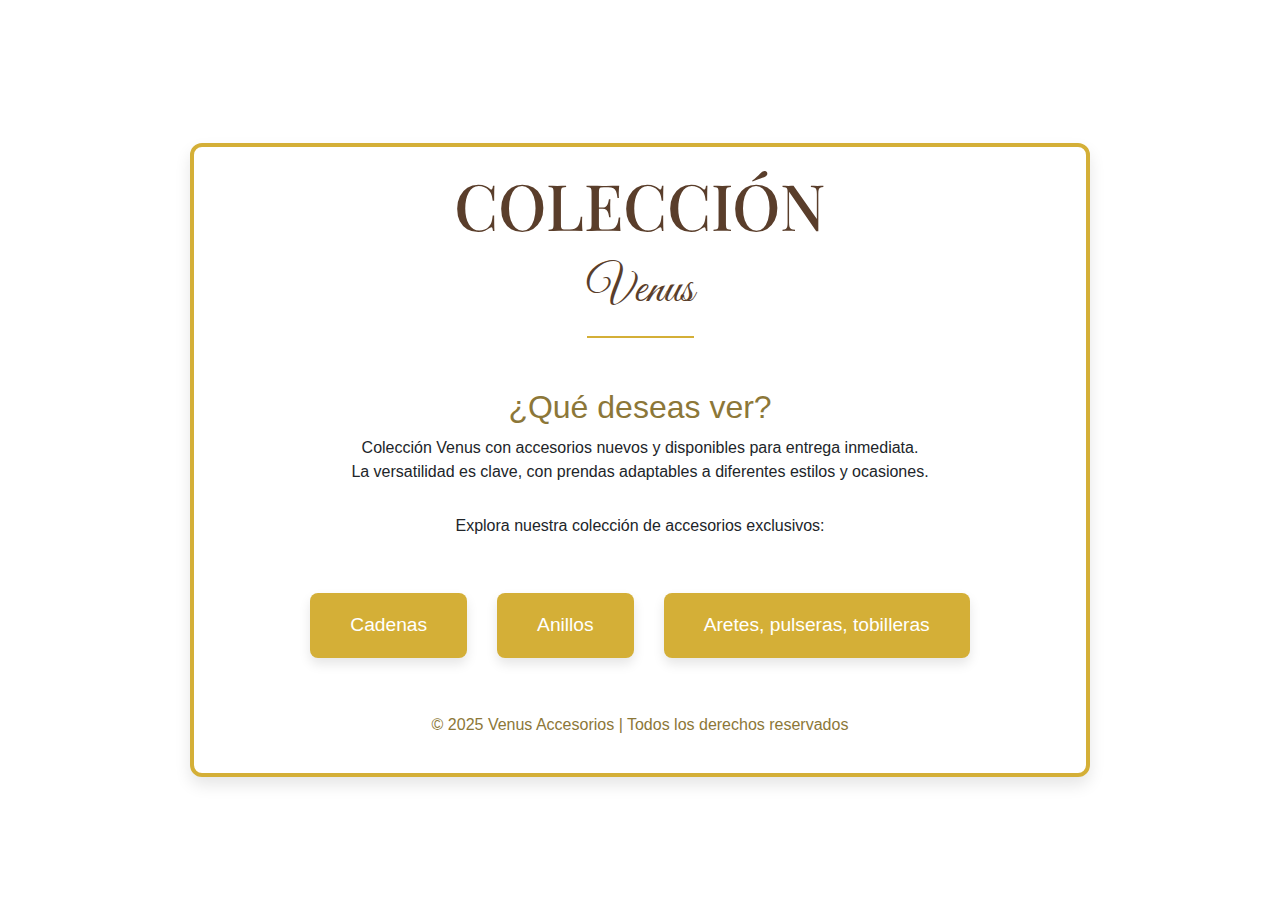
<file: index.html>
<!DOCTYPE html>
<html lang="es">
<head>
    <meta charset="UTF-8">
    <meta name="viewport" content="width=device-width, initial-scale=1.0">
    <title>Venus Accesorios</title>
    <link href="https://cdn.jsdelivr.net/npm/bootstrap@5.3.0/dist/css/bootstrap.min.css" rel="stylesheet">
    <link rel="stylesheet" href="./css/style.css">
</head>
<body>
    <div class="container">
        <header>
            <h1>COLECCIÓN</h1>
            <p>Venus</p>
        </header>
        <main>
            <section class="intro">
                <h2>¿Qué deseas ver?</h2>
                <p>Colección Venus con accesorios nuevos y disponibles para entrega inmediata.<br>
                La versatilidad es clave, con prendas adaptables a diferentes estilos y ocasiones.</p>
                <p>Explora nuestra colección de accesorios exclusivos:</p>
                <div class="options">
                    <a href="./html/cadenas.html" class="option">Cadenas</a>
                    <a href="./html/anillos.htm" class="option">Anillos</a>
                    <a href="./html/aretes.html" class="option">Aretes, pulseras, tobilleras</a>
            </section>
        </main>
        <footer>
            <p>&copy; 2025 Venus Accesorios | Todos los derechos reservados</p>
        </footer>
    </div>
</body>
</html>
</file>
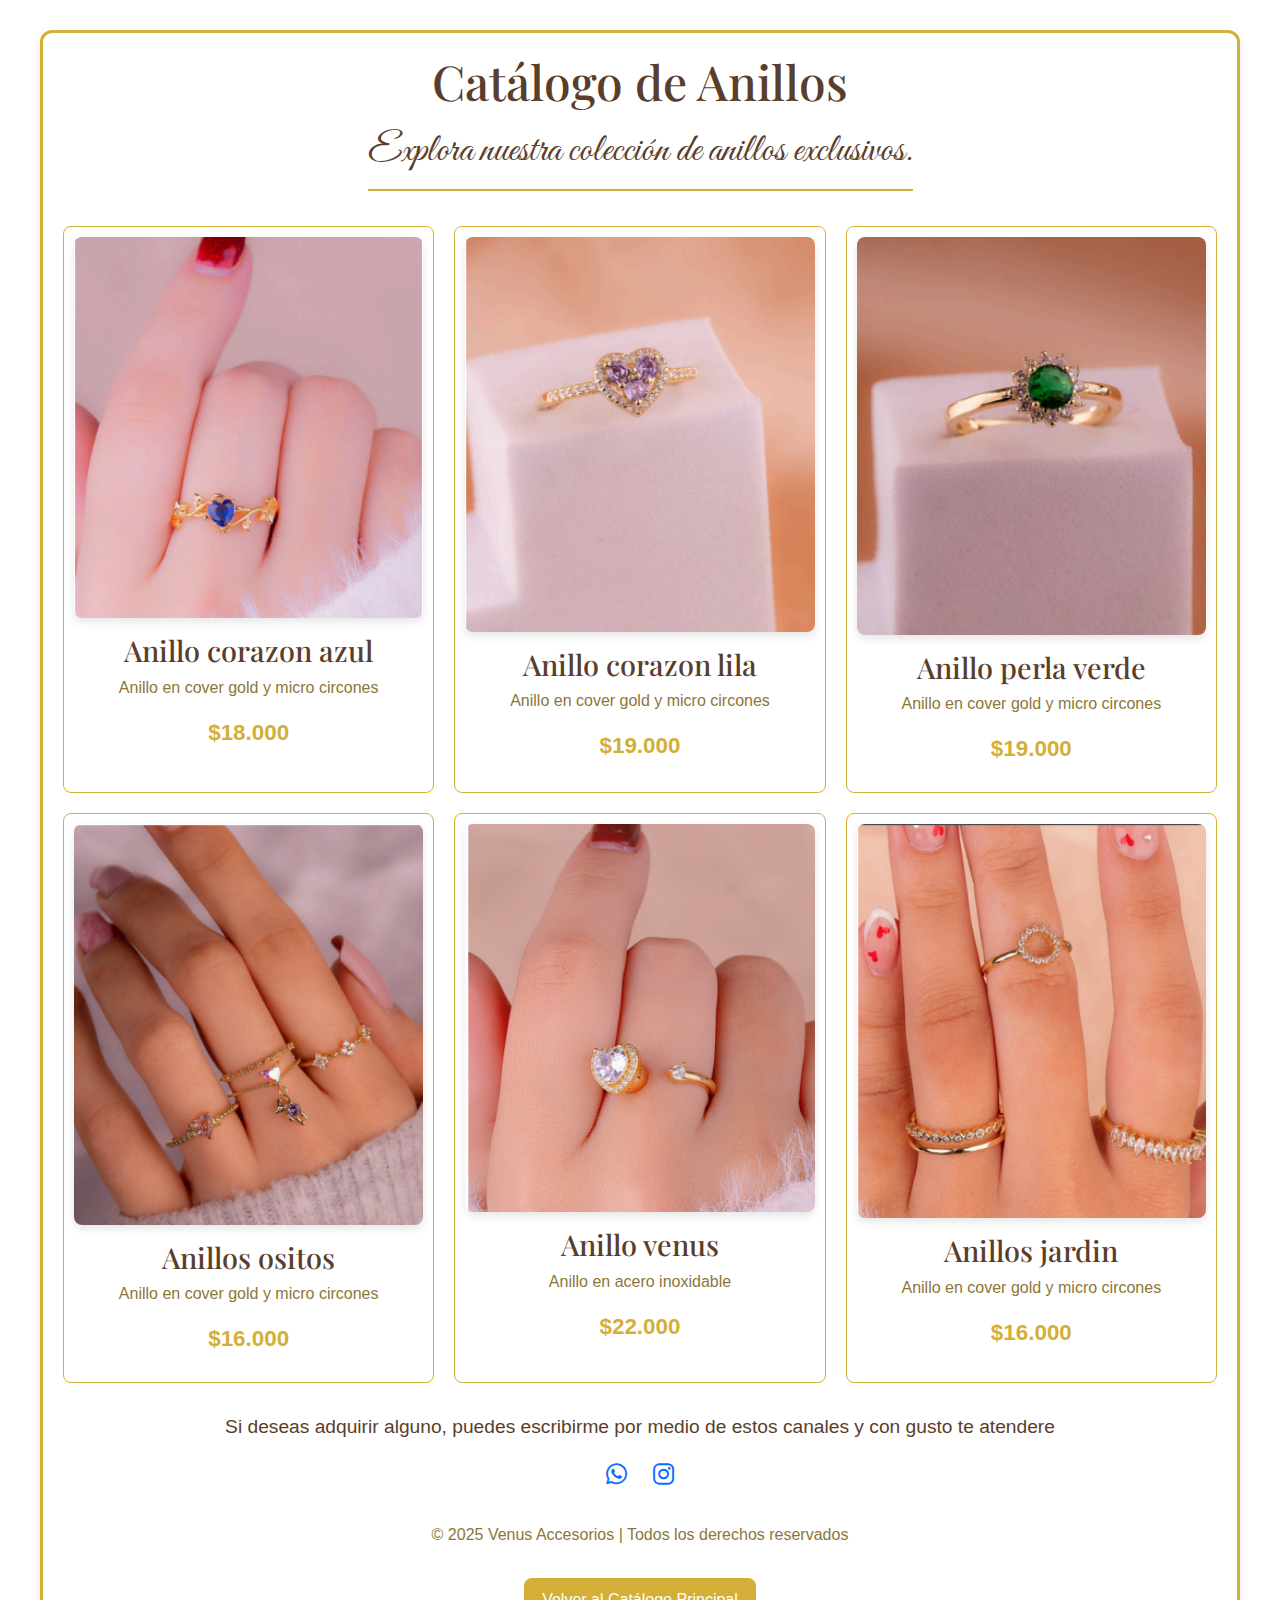
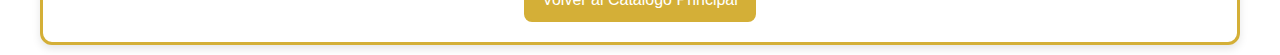
<file: html/anillos.htm>
<!DOCTYPE html>
<html lang="es">

<head>
    <meta charset="UTF-8">
    <meta name="viewport" content="width=device-width, initial-scale=1.0">
    <title>Anillos - Venus Accesorios</title>
    <link href="https://cdn.jsdelivr.net/npm/bootstrap@5.3.0/dist/css/bootstrap.min.css" rel="stylesheet">
    <link rel="stylesheet" href="../css/catalogo.css">
    <link rel="stylesheet" href="https://cdnjs.cloudflare.com/ajax/libs/font-awesome/6.0.0-beta3/css/all.min.css">
</head>

<body>
    <div class="container">
        <header>
            <h1>Catálogo de Anillos</h1>
            <p>Explora nuestra colección de anillos exclusivos.</p>
        </header>
        <main>
            <section class="catalogo">
                <div class="product">
                    <img src="../imagenes/anillos/anillo corazon azul.png" alt="Anillo corazon azul">
                    <h3>Anillo corazon azul</h3>
                    <p>Anillo en cover gold y micro circones</p>
                    <p class="price">$18.000</p>
                </div>
                <div class="product">
                    <img src="../imagenes/anillos/anillo corazon lila.png" alt="Anillo corazon lila">
                    <h3>Anillo corazon lila</h3>
                    <p>Anillo en cover gold y micro circones</p>
                    <p class="price">$19.000</p>
                </div>
                <div class="product">
                    <img src="../imagenes/anillos/anillo perla verde.png" alt="Anillo perla verde">
                    <h3>Anillo perla verde</h3>
                    <p>Anillo en cover gold y micro circones</p>
                    <p class="price">$19.000</p>
                </div>
                <div class="product">
                    <img src="../imagenes/anillos/anillo ositos.png" alt="Anillo ositos">
                    <h3>Anillos ositos</h3>
                    <p>Anillo en cover gold y micro circones</p>
                    <p class="price">$16.000</p>
                </div>
                <div class="product">
                    <img src="../imagenes/anillos/anillo venus.png" alt="Anillo venus">
                    <h3>Anillo venus</h3>
                    <p>Anillo en acero inoxidable</p>
                    <p class="price">$22.000</p>
                </div>
                <div class="product">
                    <img src="../imagenes/anillos/anillos jardin.png" alt="Anillo jardin">
                    <h3>Anillos jardin</h3>
                    <p>Anillo en cover gold y micro circones</p>
                    <p class="price">$16.000</p>
                </div>
            </section>
        </main>
        <section class="contact">
            <p>Si deseas adquirir alguno, puedes escribirme por medio de estos canales y con gusto te atendere</p>
            <div class="social-icons">
                <!-- WhatsApp Icon -->
                <a href="https://wa.me/qr/64JUYFFFS42DN1 " target="_blank">
                    <i class="fab fa-whatsapp"></i>
                </a>
                <!-- Instagram Icon -->
                <a href="https://www.instagram.com/venus.accesoriosbq/profilecard/?igsh=MWl0bGtvc3hobWs2eg== " target="_blank">
                    <i class="fab fa-instagram"></i>
                </a>
            </div>
        </section>
        <footer>
            <p>&copy; 2025 Venus Accesorios | Todos los derechos reservados</p>
        </footer>

        
       

        <!-- Botón para volver al catálogo principal con la clase personalizada -->
        <a href="../index.html" class="btn-custom">Volver al Catálogo Principal</a>
    </div>
</body>

</html>
</file>
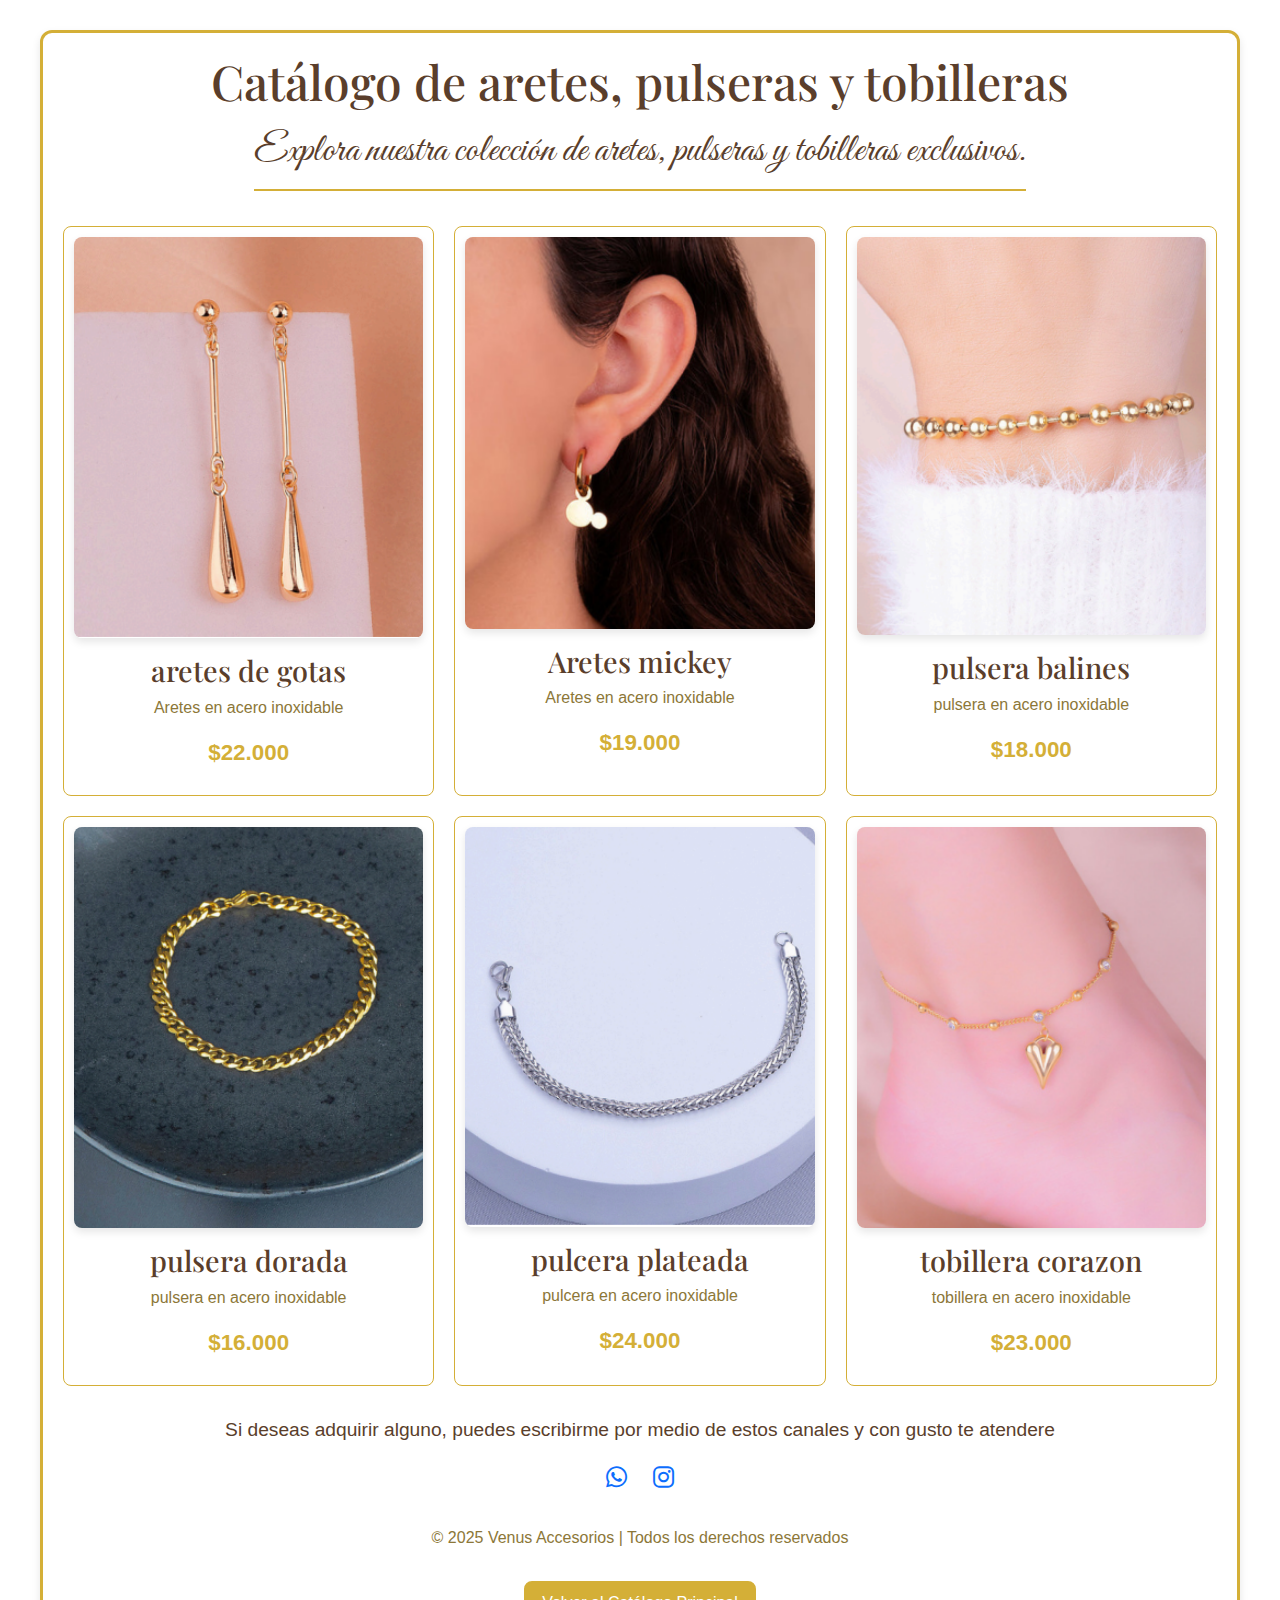
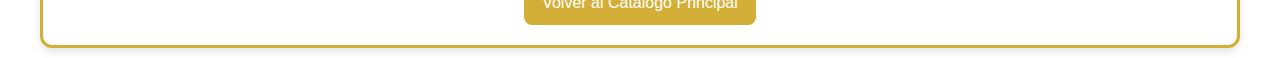
<file: html/aretes.html>
<!DOCTYPE html>
<html lang="es">

<head>
    <meta charset="UTF-8">
    <meta name="viewport" content="width=device-width, initial-scale=1.0">
    <title>Anillos - Venus Accesorios</title>
    <link href="https://cdn.jsdelivr.net/npm/bootstrap@5.3.0/dist/css/bootstrap.min.css" rel="stylesheet">
    <link rel="stylesheet" href="../css/catalogo.css">
    <link rel="stylesheet" href="https://cdnjs.cloudflare.com/ajax/libs/font-awesome/6.0.0-beta3/css/all.min.css">
</head>

<body>
    <div class="container">
        <header>
            <h1>Catálogo de aretes, pulseras y tobilleras</h1>
            <p>Explora nuestra colección de aretes, pulseras y tobilleras exclusivos.</p>
        </header>
        <main>
            <section class="catalogo">
                <div class="product">
                    <img src="../imagenes/aretes/aretes gotas.png" alt="aretes de gotas">
                    <h3>aretes de gotas</h3>
                    <p>Aretes en acero inoxidable</p>
                    <p class="price">$22.000</p>
                </div>
                <div class="product">
                    <img src="../imagenes/aretes/aretes mijie.png" alt="Aretes mickey">
                    <h3>Aretes mickey</h3>
                    <p>Aretes en acero inoxidable</p>
                    <p class="price">$19.000</p>
                </div>
                <div class="product">
                    <img src="../imagenes/pulseras/pulsera balines.png" alt="pulsera balines">
                    <h3>pulsera balines</h3>
                    <p>pulsera en acero inoxidable</p>
                    <p class="price">$18.000</p>
                </div>
                <div class="product">
                    <img src="../imagenes/pulseras/pulsera dorada.png" alt="pulsera dorada">
                    <h3>pulsera dorada</h3>
                    <p>pulsera en acero inoxidable</p>
                    <p class="price">$16.000</p>
                </div>
                <div class="product">
                    <img src="../imagenes/pulseras/pulsera plateada.png" alt="pulsera plateada">
                    <h3>pulcera plateada</h3>
                    <p>pulcera en acero inoxidable</p>
                    <p class="price">$24.000</p>
                </div>
                <div class="product">
                    <img src="../imagenes/tovilleras/tobillera corazon.png" alt="tobillera corazon">
                    <h3>tobillera corazon</h3>
                    <p>tobillera en acero inoxidable</p>
                    <p class="price">$23.000</p>
                </div>
            </section>
        </main>
        <section class="contact">
            <p>Si deseas adquirir alguno, puedes escribirme por medio de estos canales y con gusto te atendere</p>
            <div class="social-icons">
                <!-- WhatsApp Icon -->
                <a href="https://wa.me/qr/64JUYFFFS42DN1 " target="_blank">
                    <i class="fab fa-whatsapp"></i>
                </a>
               
                <a href="https://www.instagram.com/venus.accesoriosbq/profilecard/?igsh=MWl0bGtvc3hobWs2eg== " target="_blank">
                    <i class="fab fa-instagram"></i>
                </a>
            </div>
        </section>
        <footer>
            <p>&copy; 2025 Venus Accesorios | Todos los derechos reservados</p>
        </footer>

        
       

        <a href="../index.html" class="btn-custom">Volver al Catálogo Principal</a>
    </div>
</body>

</html>
</file>
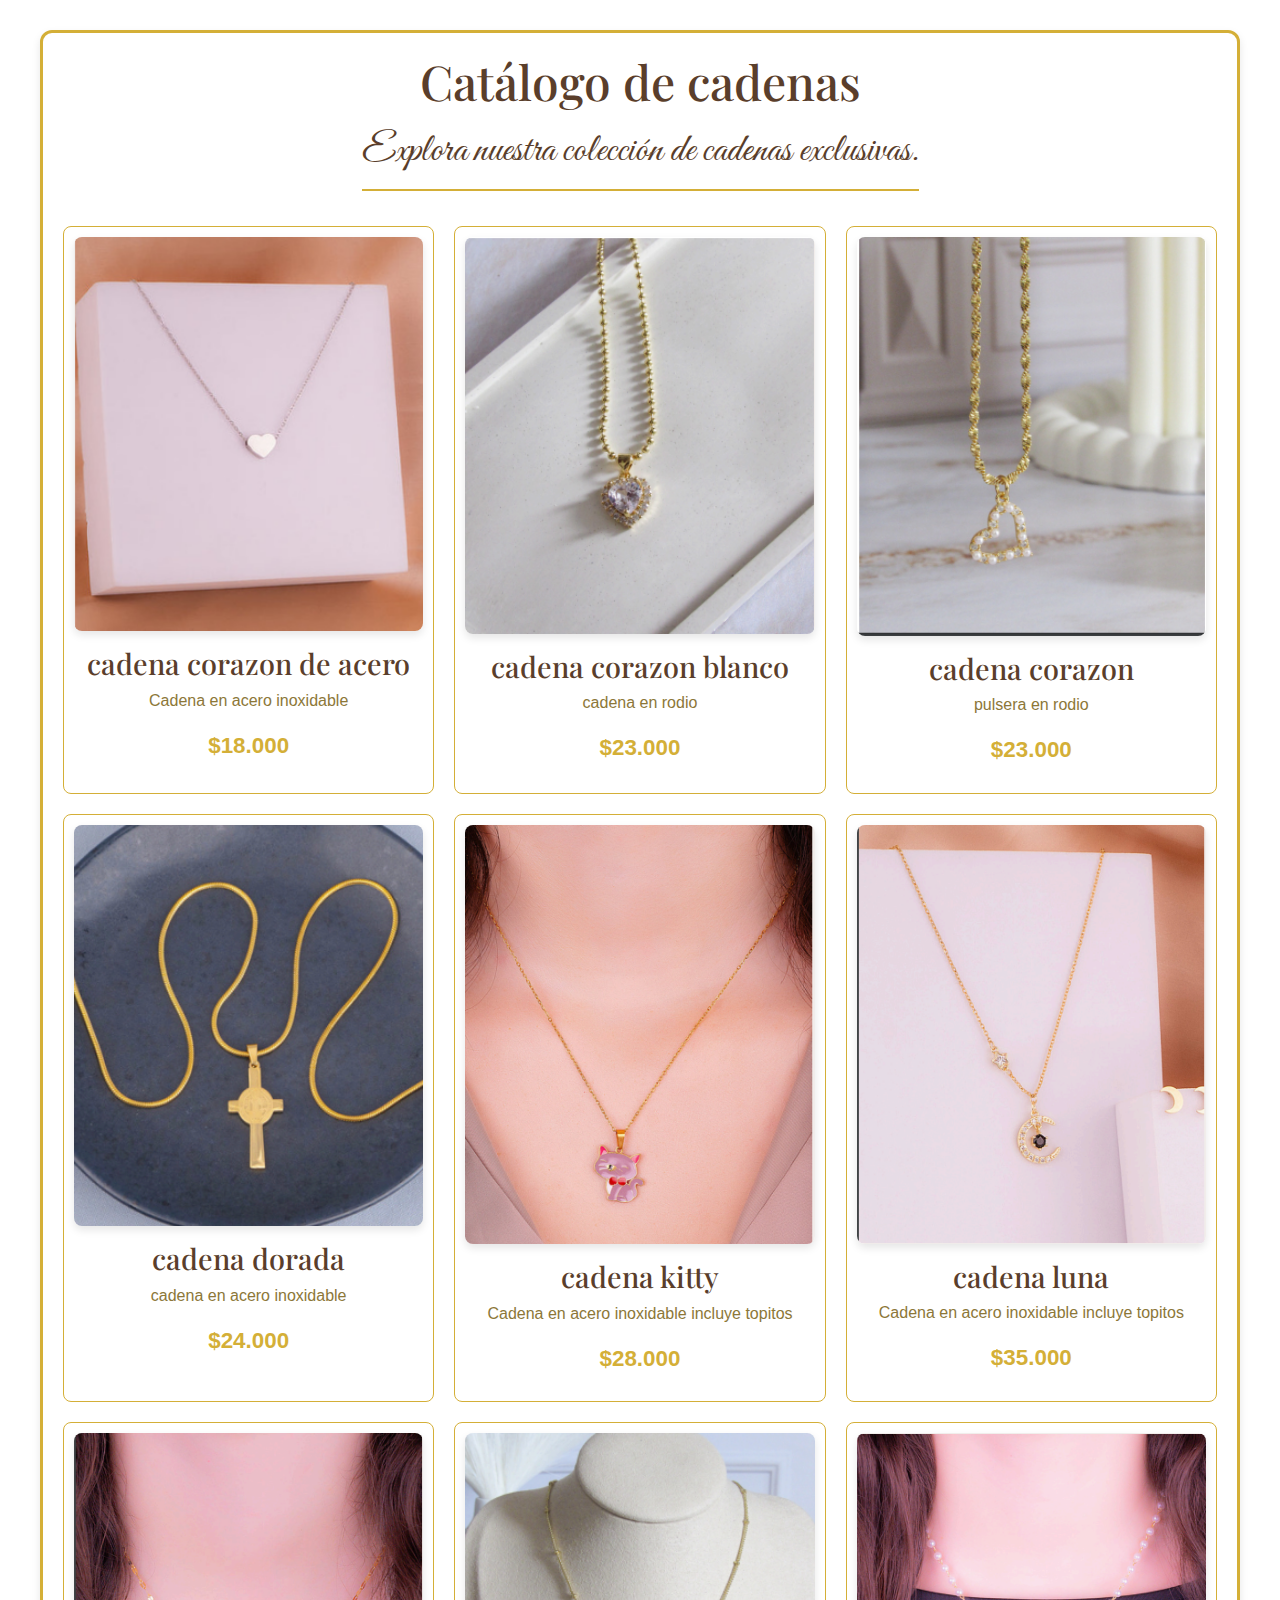
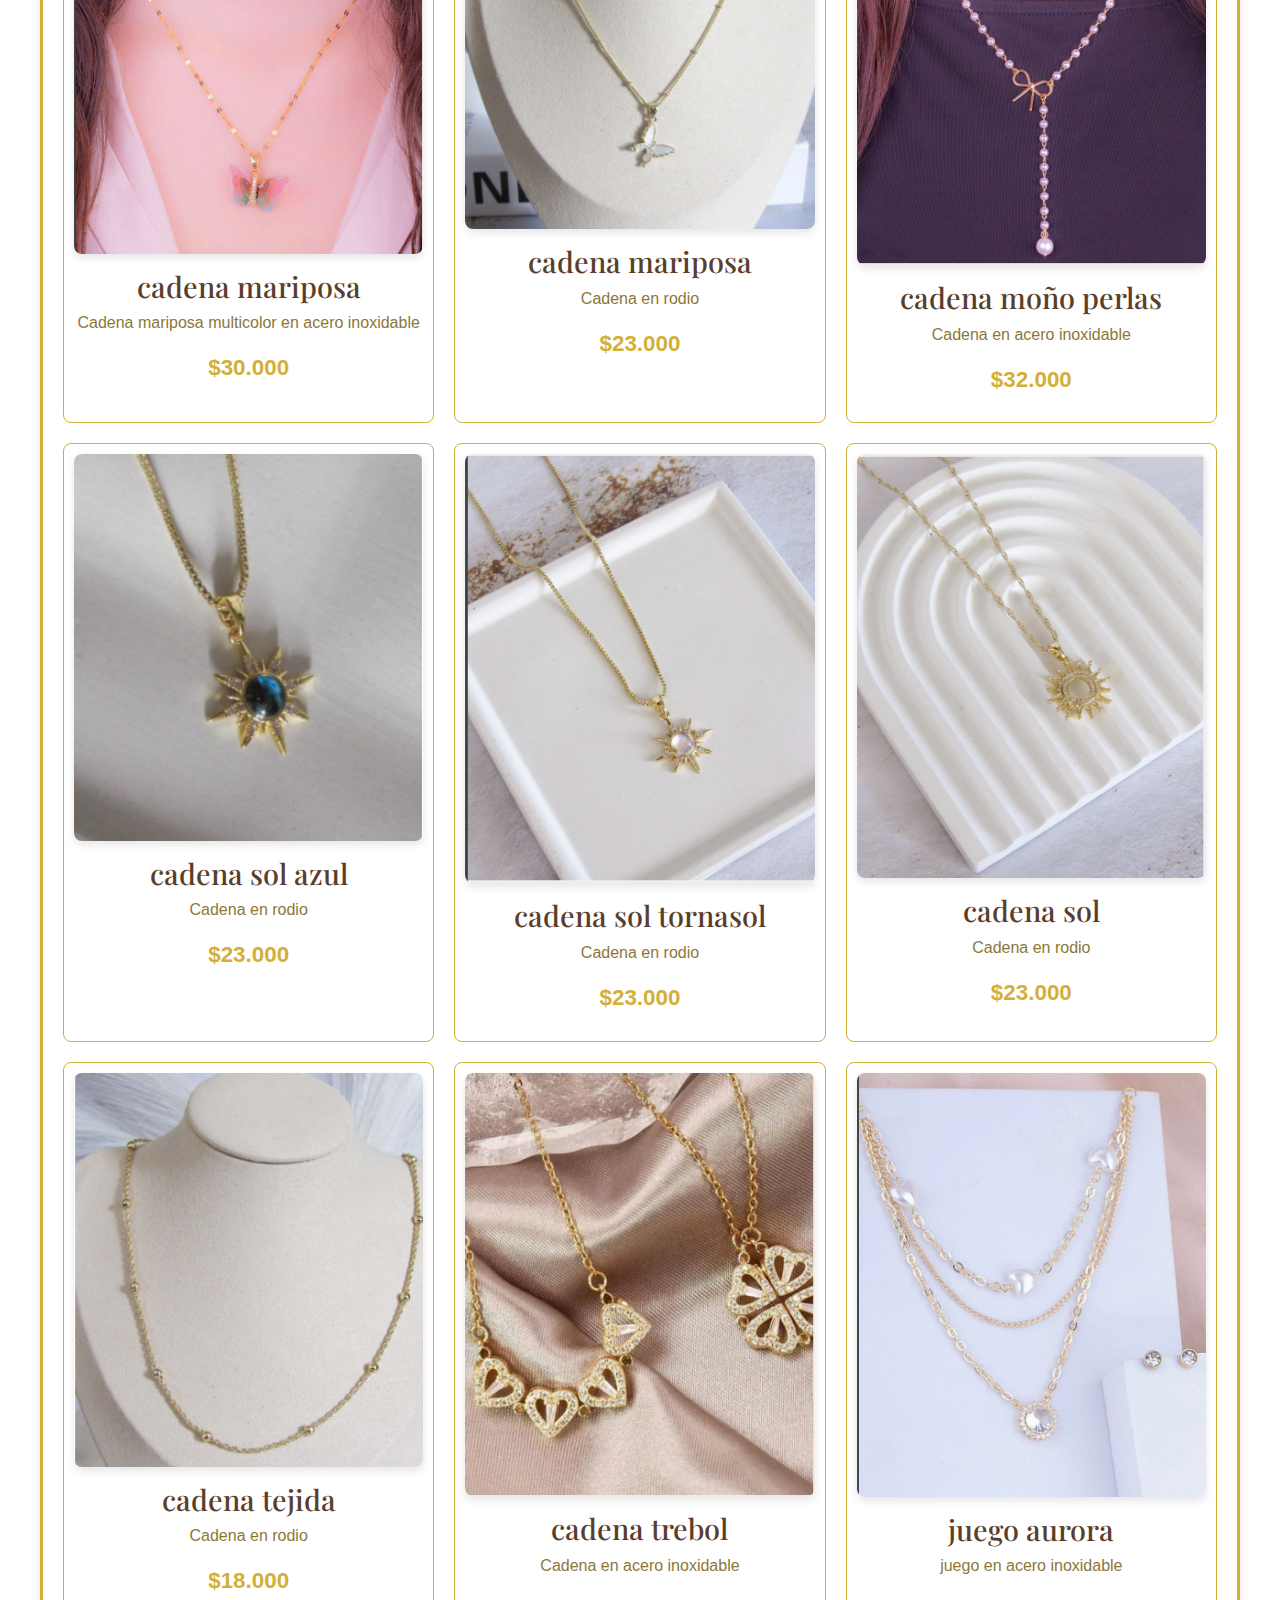
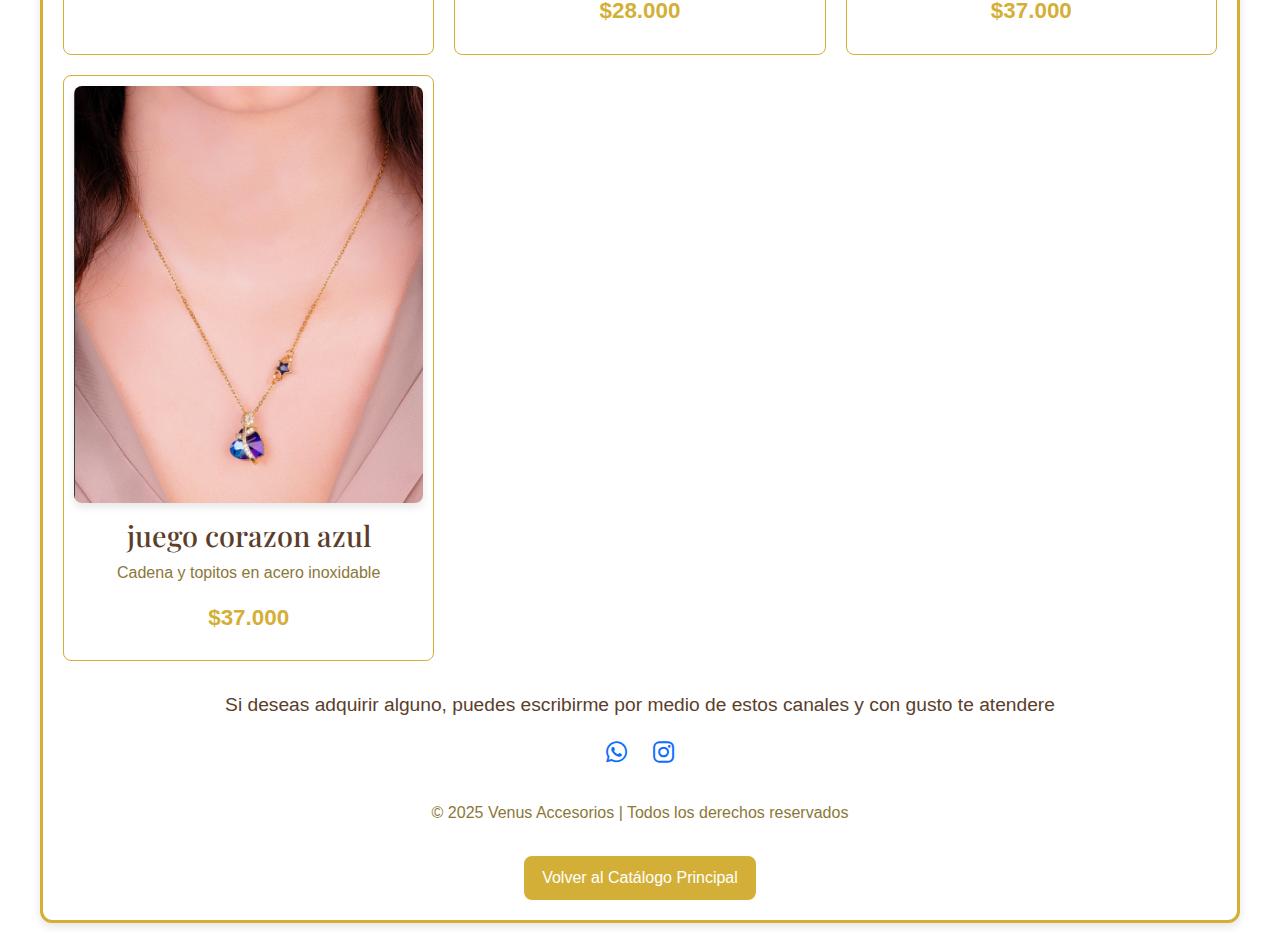
<file: html/cadenas.html>
<!DOCTYPE html>
<html lang="es">

<head>
    <meta charset="UTF-8">
    <meta name="viewport" content="width=device-width, initial-scale=1.0">
    <title>Anillos - Venus Accesorios</title>
    <link href="https://cdn.jsdelivr.net/npm/bootstrap@5.3.0/dist/css/bootstrap.min.css" rel="stylesheet">
    <link rel="stylesheet" href="../css/catalogo.css">
    <link rel="stylesheet" href="https://cdnjs.cloudflare.com/ajax/libs/font-awesome/6.0.0-beta3/css/all.min.css">
</head>

<body>
    <div class="container">
        <header>
            <h1>Catálogo de cadenas</h1>
            <p>Explora nuestra colección de cadenas exclusivas.</p>
        </header>
        <main>
            <section class="catalogo">
                <div class="product">
                    <img src="../imagenes/cadenas/cadena corazon acero.png" alt="cadena corazon de acero">
                    <h3>cadena corazon de acero</h3>
                    <p>Cadena en acero inoxidable</p>
                    <p class="price">$18.000</p>
                </div>
                <div class="product">
                    <img src="../imagenes/cadenas/cadena corazon blanco.png" alt="cadena corazon blanco">
                    <h3>cadena corazon blanco</h3>
                    <p>cadena en rodio</p>
                    <p class="price">$23.000</p>
                </div>
                <div class="product">
                    <img src="../imagenes/cadenas/cadena corazon.png" alt="cadena corazon">
                    <h3>cadena corazon</h3>
                    <p>pulsera en rodio</p>
                    <p class="price">$23.000</p>
                </div>
                <div class="product">
                    <img src="../imagenes/cadenas/cadena dorada.png" alt="cadena dorada">
                    <h3>cadena dorada</h3>
                    <p>cadena en acero inoxidable</p>
                    <p class="price">$24.000</p>
                </div>
                <div class="product">
                    <img src="../imagenes/cadenas/cadena hjitty.png" alt="cadena kitty">
                    <h3>cadena kitty</h3>
                    <p>Cadena en acero inoxidable
                        incluye topitos</p>
                    <p class="price">$28.000</p>
                </div>
                <div class="product">
                    <img src="../imagenes/cadenas/cadena luna.png" alt="cadena luna">
                    <h3>cadena luna</h3>
                    <p>Cadena en acero inoxidable
                        incluye topitos</p>
                    <p class="price">$35.000</p>
                </div>
                <div class="product">
                    <img src="../imagenes/cadenas/cadena mariposa.png" alt="cadena mariposa">
                    <h3>cadena mariposa</h3>
                    <p>Cadena mariposa multicolor
                        en acero inoxidable</p>
                    <p class="price">$30.000</p>
                </div>
                <div class="product">
                    <img src="../imagenes/cadenas/cadena mariposa 2.png" alt="cadena mariposa">
                    <h3>cadena mariposa</h3>
                    <p>Cadena en rodio </p>
                    <p class="price">$23.000</p>
                </div>
                <div class="product">
                    <img src="../imagenes/cadenas/cadena moño perlas.png" alt="cadena moño perlas">
                    <h3>cadena moño perlas</h3>
                    <p>Cadena en acero inoxidable</p>
                    <p class="price">$32.000</p>
                </div>
                <div class="product">
                    <img src="../imagenes/cadenas/cadena sol azul.png" alt="cadena sol azul">
                    <h3>cadena sol azul</h3>
                    <p>Cadena en rodio </p>
                    <p class="price">$23.000</p>
                </div>
                <div class="product">
                    <img src="../imagenes/cadenas/cadena sol tornasol.png" alt="cadena sol tornasol">
                    <h3>cadena sol tornasol</h3>
                    <p>Cadena en rodio </p>
                    <p class="price">$23.000</p>
                </div>
                <div class="product">
                    <img src="../imagenes/cadenas/cadena sol.png" alt="cadena sol">
                    <h3>cadena sol</h3>
                    <p>Cadena en rodio </p>
                    <p class="price">$23.000</p>
                </div>
                <div class="product">
                    <img src="../imagenes/cadenas/cadena tejida.png" alt="cadena tejida">
                    <h3>cadena tejida</h3>
                    <p>Cadena en rodio </p>
                    <p class="price">$18.000</p>
                </div>
                <div class="product">
                    <img src="../imagenes/cadenas/cadena trevol.png" alt="cadena trebol">
                    <h3>cadena trebol</h3>
                    <p>Cadena en acero inoxidable </p>
                    <p class="price">$28.000</p>
                </div>
                <div class="product">
                    <img src="../imagenes/cadenas/juego aurora.png" alt="juego aurora">
                    <h3>juego aurora</h3>
                    <p>juego en acero inoxidable </p>
                    <p class="price">$37.000</p>
                </div>
                <div class="product">
                    <img src="../imagenes/cadenas/juego corazon azul.png" alt="juego corazon azul">
                    <h3>juego corazon azul</h3>
                    <p>Cadena y topitos en acero inoxidable</p>
                    <p class="price">$37.000</p>
                </div>
            </section>
        </main>
        <section class="contact">
            <p>Si deseas adquirir alguno, puedes escribirme por medio de estos canales y con gusto te atendere</p>
            <div class="social-icons">
                <!-- WhatsApp Icon -->
                <a href="https://wa.me/qr/64JUYFFFS42DN1 " target="_blank">
                    <i class="fab fa-whatsapp"></i>
                </a>
                <!-- Instagram Icon -->
                <a href="https://www.instagram.com/venus.accesoriosbq/profilecard/?igsh=MWl0bGtvc3hobWs2eg== " target="_blank">
                    <i class="fab fa-instagram"></i>
                </a>
            </div>
        </section>
        <footer>
            <p>&copy; 2025 Venus Accesorios | Todos los derechos reservados</p>
        </footer>

        
       

        <!-- Botón para volver al catálogo principal con la clase personalizada -->
        <a href="../index.html" class="btn-custom">Volver al Catálogo Principal</a>
    </div>
</body>

</html>
</file>
<file: css/style.css>
@import url('https://fonts.googleapis.com/css2?family=Playfair+Display:wght@700&family=Great+Vibes&display=swap');

body {
    background-color: #fff;
    text-align: center;
    margin: 0;
    display: flex;
    justify-content: center;
    align-items: center;
    height: 100vh;
    flex-direction: column;
    font-family: Arial, sans-serif;
    padding: 10px;
}

.container {
    max-width: 900px;
    padding: 20px;
    background-color: #fff;
    box-shadow: 0 8px 16px rgba(0, 0, 0, 0.1);
    border-radius: 12px;
    border: 4px solid #d4af37;
    margin-top: 20px;
    transition: transform 0.3s ease;
}

.container:hover {
    transform: translateY(-10px);
}

header {
    margin-bottom: 30px;
}

header h1 {
    font-family: 'Playfair Display', serif;
    font-size: 4rem;
    color: #5a3e2b;
    margin-bottom: 10px;
}

header p {
    font-family: 'Great Vibes', cursive;
    font-size: 3rem;
    color: #5a3e2b;
    margin-bottom: 20px;
    border-bottom: 2px solid #d4af37;
    display: inline-block;
    padding-bottom: 10px;
}

footer {
    margin-top: 40px;
}

footer p {
    font-size: 1rem;
    color: #8c7738;
}

.options {
    margin-top: 40px;
    display: flex;
    justify-content: center;
    flex-wrap: wrap;
}

.option {
    display: inline-block;
    margin: 15px;
    padding: 18px 40px;
    font-size: 1.2rem;
    color: #fff;
    background-color: #d4af37;
    border-radius: 8px;
    text-decoration: none;
    box-shadow: 0 6px 12px rgba(0, 0, 0, 0.1);
    transition: background-color 0.3s ease, box-shadow 0.3s ease;
}

.option:hover {
    background-color: #b5922c;
    box-shadow: 0 10px 20px rgba(0, 0, 0, 0.15);
}

.intro h2 {
    font-size: 2rem;
    margin-bottom: 10px;
    color: #8c7738;
}

.intro p {
    margin-bottom: 30px;
}

.catalogo {
    display: grid;
    grid-template-columns: repeat(auto-fit, minmax(280px, 1fr));
    gap: 20px;
    margin-top: 20px;
}

.product {
    text-align: center;
    padding: 10px;
    border: 1px solid #d4af37;
    border-radius: 8px;
    background-color: #fff;
}

.catalogo img {
    width: 100%;
    height: auto;
    border-radius: 8px;
    box-shadow: 0 4px 8px rgba(0, 0, 0, 0.1);
    transition: transform 0.3s ease, box-shadow 0.3s ease;
}

.catalogo img:hover {
    transform: scale(1.03);
    box-shadow: 0 8px 16px rgba(0, 0, 0, 0.15);
}

.product h3 {
    font-family: 'Playfair Display', serif;
    font-size: 1.8rem;
    color: #5a3e2b;
    margin-top: 15px;
}

.product p {
    font-size: 1rem;
    color: #8c7738;
    margin-top: 8px;
}

.product .price {
    font-size: 1.4rem;
    font-weight: bold;
    color: #d4af37;
    margin-top: 15px;
}

.contact {
    margin-top: 30px;
    font-size: 1.2rem;
    color: #5a3e2b;
}

.contact p {
    margin-bottom: 15px;
}

.social-icons {
    font-size: 1.5rem;
    color: #d4af37;
}

.social-icons a {
    margin: 0 10px;
    text-decoration: none;
}

.social-icons a:hover {
    color: #5a3e2b;
}

.btn-custom {
    background-color: #d4af37;
    color: #fff;
    border: 2px solid #d4af37;
    font-size: 1rem;
    padding: 8px 16px;
    text-align: center;
    display: inline-block;
    border-radius: 8px;
    text-decoration: none;
    margin-top: 15px;
}

.btn-custom:hover {
    background-color: #5a3e2b;
    border-color: #5a3e2b;
    color: #fff;
}

/* Media Queries for Mobile Devices */
@media (max-width: 768px) {
    header h1 {
        font-size: 2rem;
    }

    header p {
        font-size: 1.5rem;
    }

    .container {
        padding: 15px;
        margin-top: 15px;
    }

    .product h3 {
        font-size: 1.4rem;
    }

    .product p {
        font-size: 0.9rem;
    }

    .product .price {
        font-size: 1.2rem;
    }

    .btn-custom {
        font-size: 0.9rem;
        padding: 8px 12px;
    }
}
</file>
<file: css/catalogo.css>
@import url('https://fonts.googleapis.com/css2?family=Playfair+Display:wght@700&family=Great+Vibes&display=swap');

body {
    background-color: #fff;
    text-align: center;
    margin: 0;
    display: flex;
    justify-content: center;
    align-items: center;
    flex-direction: column;
    font-family: Arial, sans-serif;
    padding: 10px;
}

.container {
    max-width: 1200px;
    padding: 20px;
    background-color: #fff;
    box-shadow: 0 4px 8px rgba(0, 0, 0, 0.1);
    border-radius: 12px;
    border: 3px solid #d4af37;
    margin-top: 20px;
}

header {
    margin-bottom: 20px;
}

header h1 {
    font-family: 'Playfair Display', serif;
    font-size: 3rem;
    color: #5a3e2b;
    margin-bottom: 10px;
}

header p {
    font-family: 'Great Vibes', cursive;
    font-size: 2.5rem;
    color: #5a3e2b;
    margin-bottom: 15px;
    border-bottom: 2px solid #d4af37;
    display: inline-block;
    padding-bottom: 8px;
}

footer {
    margin-top: 30px;
}

footer p {
    font-size: 1rem;
    color: #8c7738;
}

.catalogo {
    display: grid;
    grid-template-columns: repeat(auto-fit, minmax(280px, 1fr));
    gap: 20px;
    margin-top: 20px;
}

.product {
    text-align: center;
    padding: 10px;
    border: 1px solid #d4af37;
    border-radius: 8px;
    background-color: #fff;
}

.catalogo img {
    width: 100%;
    height: auto;
    border-radius: 8px;
    box-shadow: 0 4px 8px rgba(0, 0, 0, 0.1);
    transition: transform 0.3s ease, box-shadow 0.3s ease;
}

.catalogo img:hover {
    transform: scale(1.03);
    box-shadow: 0 8px 16px rgba(0, 0, 0, 0.15);
}

.product h3 {
    font-family: 'Playfair Display', serif;
    font-size: 1.8rem;
    color: #5a3e2b;
    margin-top: 15px;
}

.product p {
    font-size: 1rem;
    color: #8c7738;
    margin-top: 8px;
}

.product .price {
    font-size: 1.4rem;
    font-weight: bold;
    color: #d4af37;
    margin-top: 15px;
}

.contact {
    margin-top: 30px;
    font-size: 1.2rem;
    color: #5a3e2b;
}

.contact p {
    margin-bottom: 15px;
}

.social-icons {
    font-size: 1.5rem;
    color: #d4af37;
}

.social-icons a {
    margin: 0 10px;
    text-decoration: none;
}

.social-icons a:hover {
    color: #5a3e2b;
}

.btn-custom {
    background-color: #d4af37;
    color: #fff;
    border: 2px solid #d4af37;
    font-size: 1rem;
    padding: 8px 16px;
    text-align: center;
    display: inline-block;
    border-radius: 8px;
    text-decoration: none;
    margin-top: 15px;
}

.btn-custom:hover {
    background-color: #5a3e2b;
    border-color: #5a3e2b;
    color: #fff;
}

/* Media Queries for Mobile Devices */
@media (max-width: 768px) {
    header h1 {
        font-size: 2rem;
    }

    header p {
        font-size: 1.5rem;
    }

    .container {
        padding: 15px;
        margin-top: 15px;
    }

    .product h3 {
        font-size: 1.4rem;
    }

    .product p {
        font-size: 0.9rem;
    }

    .product .price {
        font-size: 1.2rem;
    }

    .btn-custom {
        font-size: 0.9rem;
        padding: 8px 12px;
    }
}
</file>
